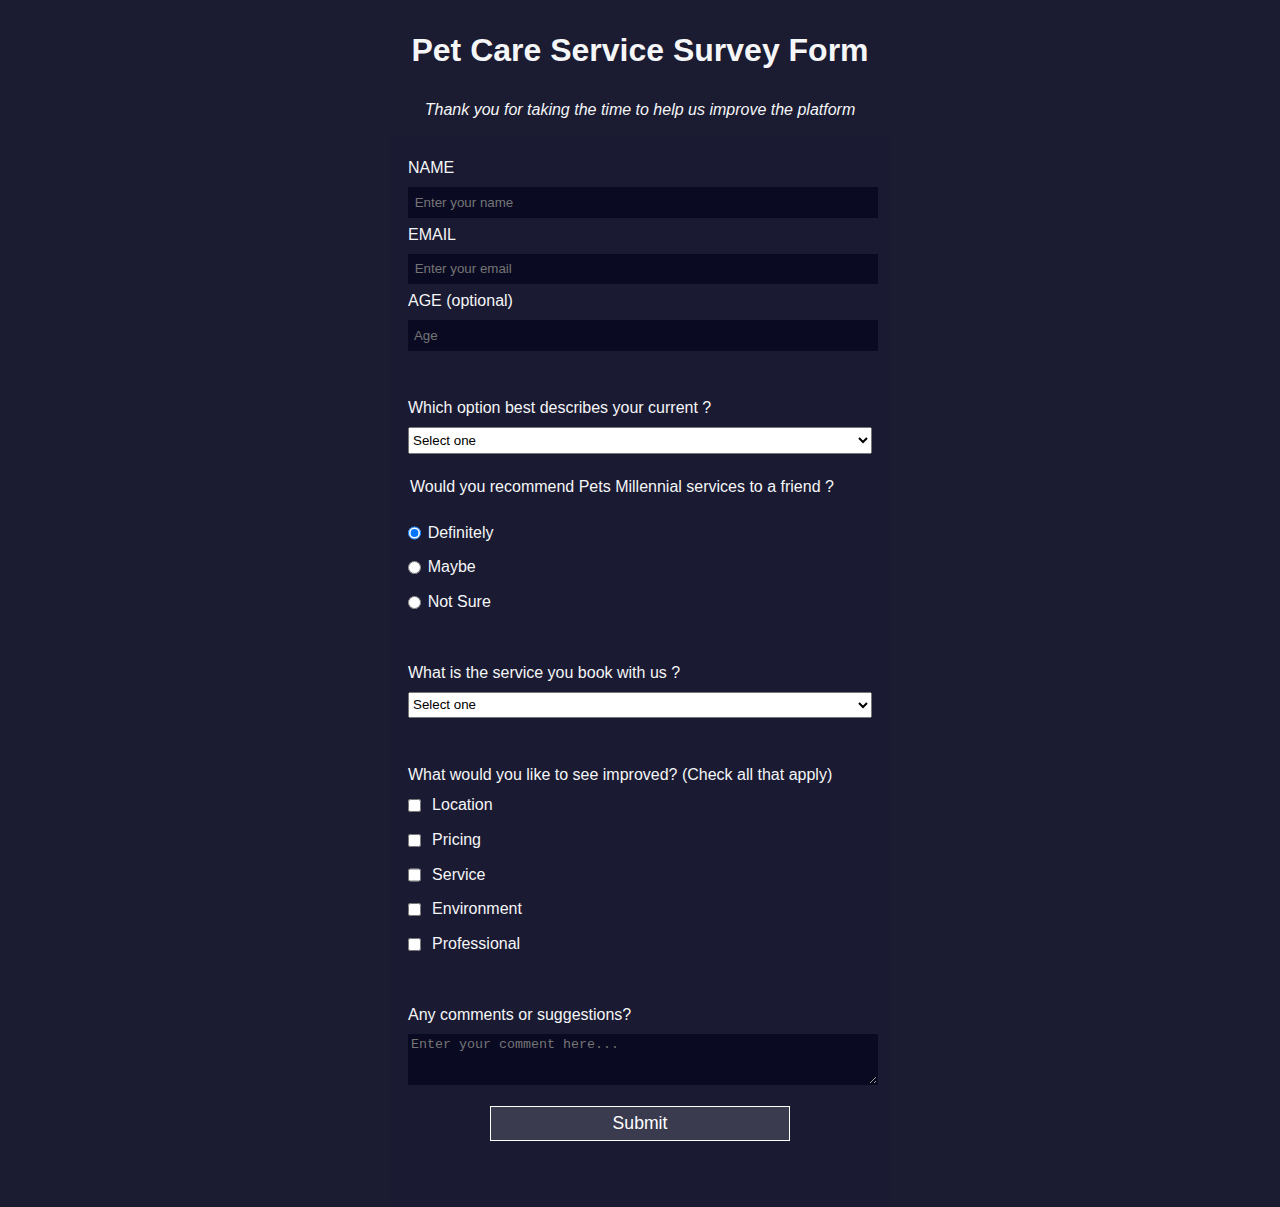
<file: survey-form/index.html>
<!DOCTYPE html>
<html lang="en">
  <head>
    <meta charset="UTF-8">
    <title>Pet Care Service Survey Form</title>
    <link rel="stylesheet" href="styles.css" />
  </head>

<body>
<h1 id="title">Pet Care Service Survey Form</h1>
<p id="description"><em>Thank you for taking the time to help us improve the platform</em></p>

<form id="survey-form">
  <fieldset>
    <label for="name" id="name-label"> NAME <input id="name" type="text" placeholder=" Enter your name" name="name" required></label>
    <label for="email" id="email-label"> EMAIL <input id="email" type="email" placeholder=" Enter your email" name="email"  required></label>
    <label for="age" id="number-label"> AGE (optional) <input id="number" type="number" min="10" max="99" placeholder=" Age" name="age"></label>
  </fieldset>

  <fieldset>
  <label for="dropdown">Which option best describes your current ?
  <select id="dropdown" name="dropdown">
    <option value=""> Select one </option>
    <option value="1">I have 1 dog.</option>
    <option value="2">I have 2 dogs.</option>
    <option value="3">I have 1 cat.</option>
    <option value="4">I have 2 cats.</option>
    <option value="5">I have more than 2 dogs or cats.</option>
  </select>
  </label>
  </fieldset>

  <fieldset>
  <legend>Would you recommend Pets Millennial services to a friend ?</legend>
  <label for="high-recommend"><input type="radio" id="high-recommend" name="recommend-level" class="inline" value="3" checked>Definitely</label>
  <label for="medium-recommend"><input type="radio" id="medium-recommend" name="recommend-level" class="inline" value="2">Maybe</label>
  <label for="low-recommend"><input type="radio" id="low-recommend" name="recommend-level" class="inline" value="1">Not Sure</label>
  </fieldset>

<fieldset>
<label for="dropdown">What is the service you book with us ?
<select id="dropdown" name="dropdown">
    <option value="">Select one</option>
    <option value="1">Boarding</option>
    <option value="2">Day Care</option>
    <option value="3">Grooming</option>
    <option value="4">Dog Walking</option>
    <option value="5">Drop-In Service</option>
    <option value="6">Pet Taxi</option>
  </select>
  </label>
</fieldset>

<fieldset>
  <label> What would you like to see improved? (Check all that apply)
  <label for="location">
    <input type="checkbox" id="location" name="location" value="location" class="inline"> Location</label>
  <label for="pricing" >
    <input type="checkbox" id="pricing" name="pricing" value="pricing" class="inline"> Pricing</label>
  <label for="service">
    <input type="checkbox" id="service" name="service" value="service" class="inline"> Service</label>
  <label for="environment">
    <input type="checkbox" id="environment" name="environment" value="environment" class="inline"> Environment</label>
  <label for="professional">
    <input type="checkbox" id="professional" name="professional" value="professional" class="inline"> Professional</label>
  </label>
  </fieldset>

<fieldset>
  <label> Any comments or suggestions? <textarea rows="3" cols="30" placeholder="Enter your comment here..."></textarea></label>
  <label><input type="submit" id="submit"></label>
</fieldset>
</form>
</body>
</html>
</file>
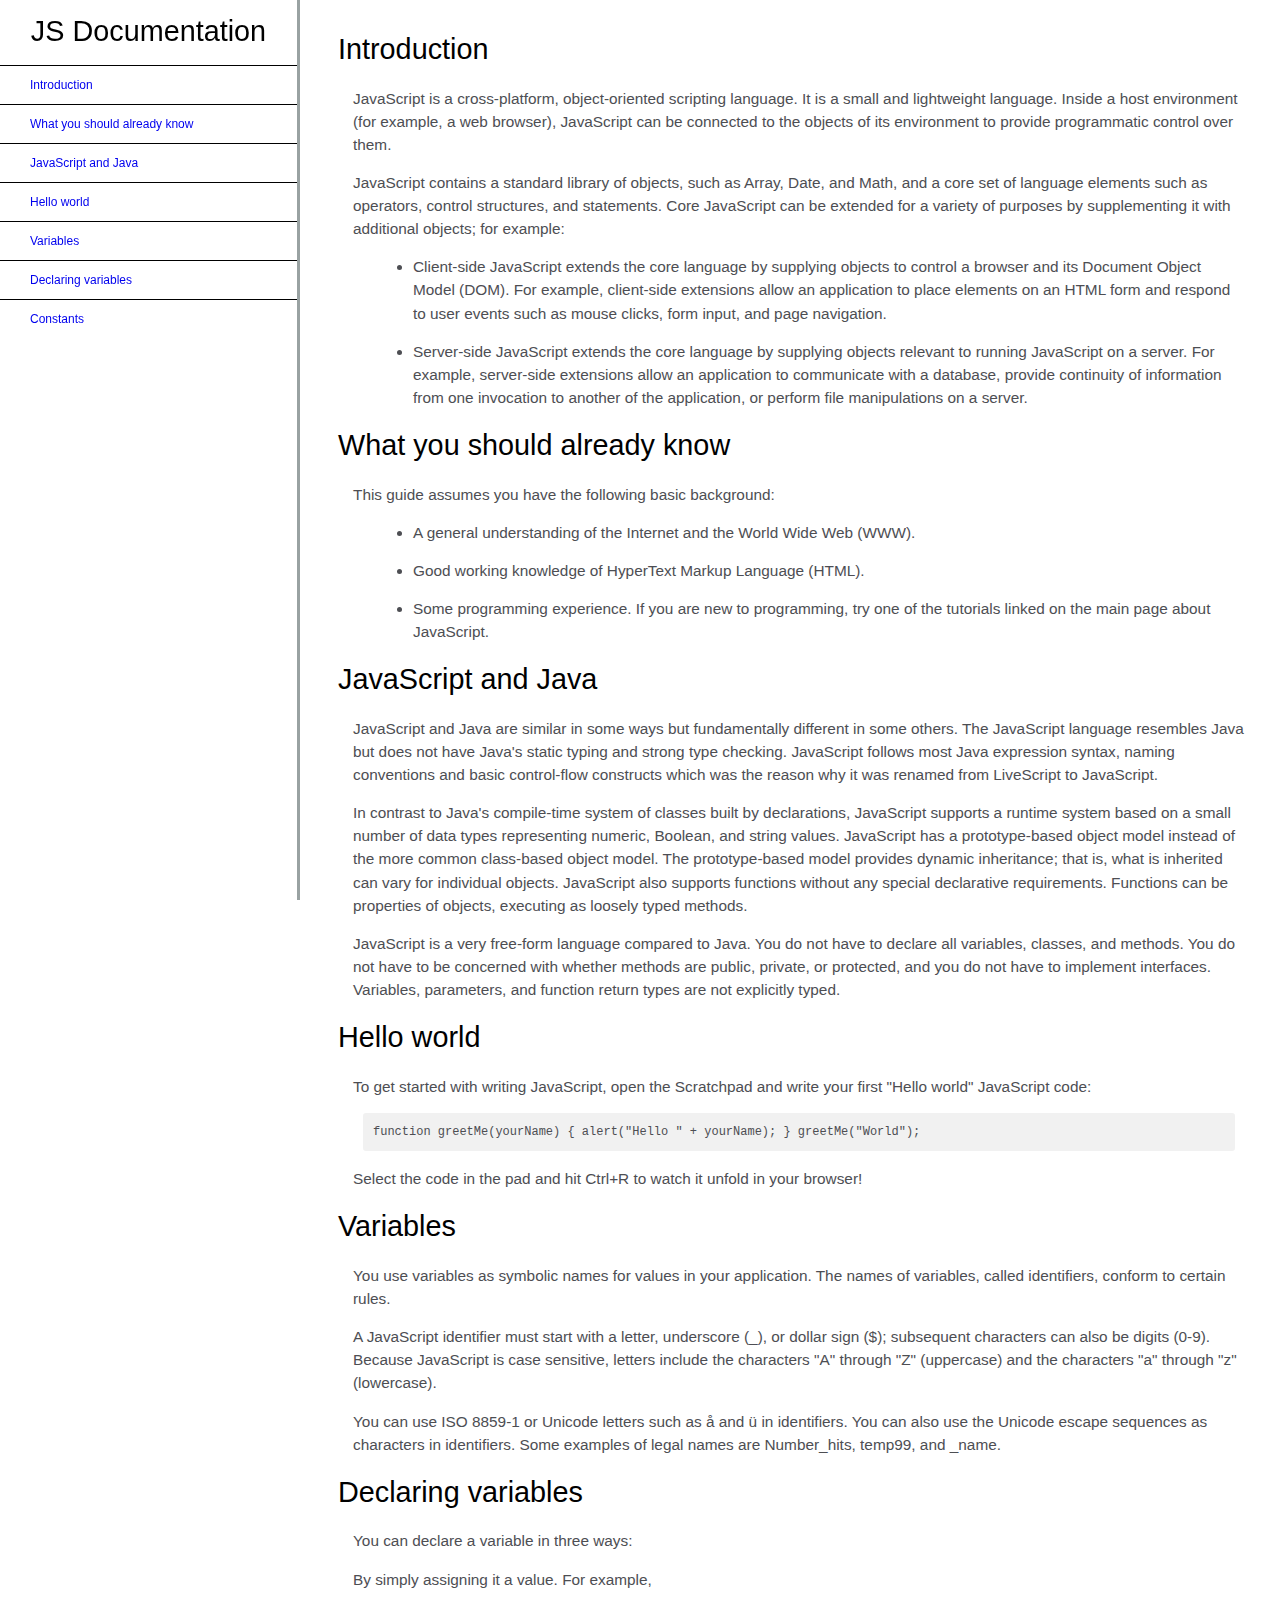
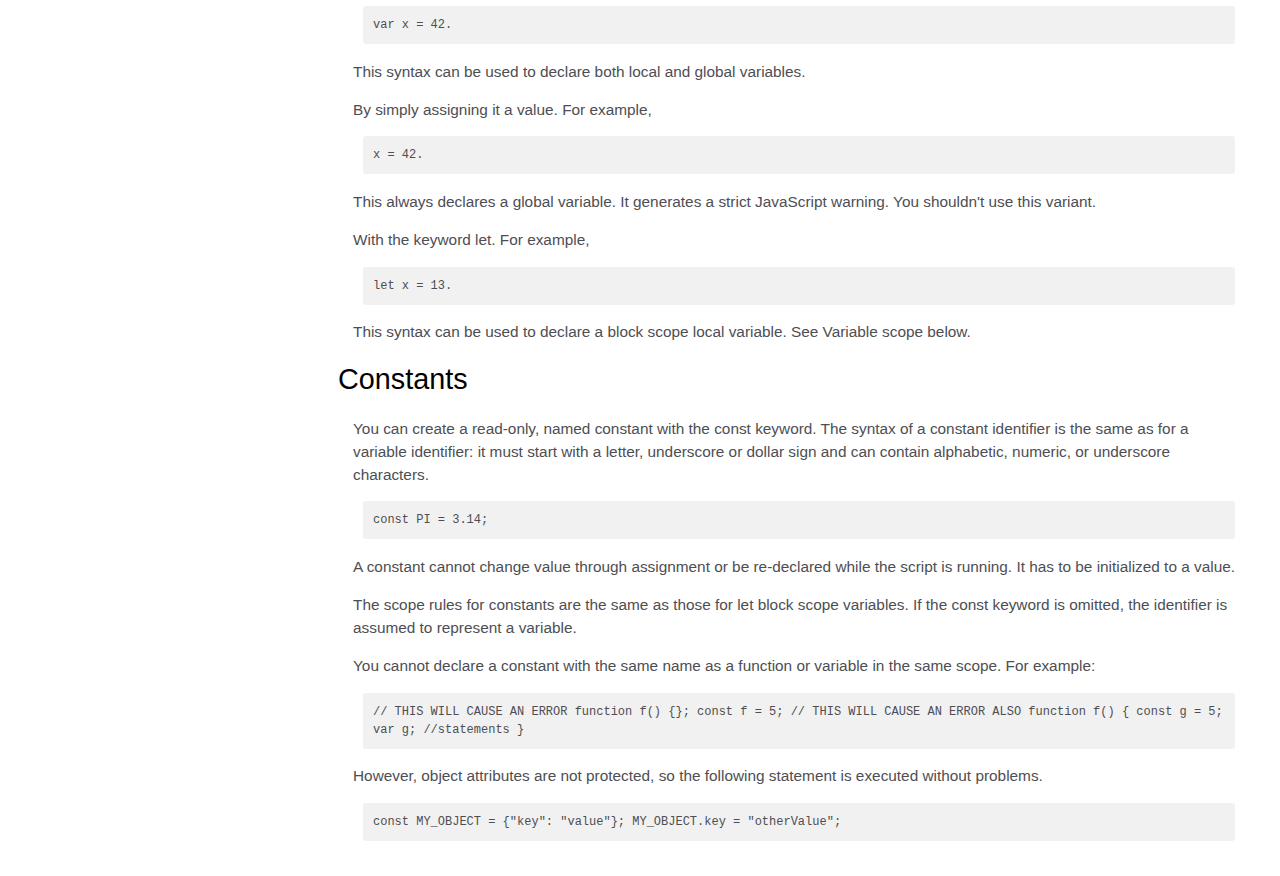
<file: technical-documentation-age/index.html>
<!DOCTYPE html>
<html lang="en">
  <head>
    <meta charset="utf-8">
    <meta name="viewport" content="device-width", initial-scale=1.0>
    <link rel="stylesheet" href="styles.css">
    <title>Article & Category</title>
  </head>
  <body>

  <nav id="navbar">
  <header>JS Documentation</header>
  <ul>
    <li><a class="nav-link" href="#Introduction">Introduction</a></li>
    <li><a class="nav-link" href="#What_you_should_already_know">What you should already know</a></li>
    <li><a class="nav-link" href="#JavaScript_and_Java">JavaScript and Java</a></li>
    <li><a class="nav-link" href="#Hello_world">Hello world</a></li>
    <li><a class="nav-link" href="#Variables">Variables</a></li>
    <li><a class="nav-link" href="#Declaring_variables">Declaring variables</a></li>
    <li><a class="nav-link" href="#Constants">Constants</a></li>
  </ul>
  </header>
</nav>
  
<main id="main-doc">
      <section class="main-section" id="Introduction">
        <header>Introduction</header>
        <article>
        <p>JavaScript is a cross-platform, object-oriented scripting language. It is a small and lightweight language. Inside a host environment (for example, a web browser), JavaScript can be connected to the objects of its environment to provide programmatic control over them.</p>
        <p>JavaScript contains a standard library of objects, such as Array, Date, and Math, and a core set of language elements such as operators, control structures, and statements. Core JavaScript can be extended for a variety of purposes by supplementing it with additional objects; for example:</p>
        <ul>
          <li>Client-side JavaScript extends the core language by supplying objects to control a browser and its Document Object Model (DOM). For example, client-side extensions allow an application to place elements on an HTML form and respond to user events such as mouse clicks, form input, and page navigation.</li>
          <li>Server-side JavaScript extends the core language by supplying objects relevant to running JavaScript on a server. For example, server-side extensions allow an application to communicate with a database, provide continuity of information from one invocation to another of the application, or perform file manipulations on a server.
          </li>
        </ul>
        </article>
      </section>

      <section class="main-section" id="What_you_should_already_know">
        <header>What you should already know</header>
        <article>
        <p>This guide assumes you have the following basic background:</p>
        <ul>
          <li>A general understanding of the Internet and the World Wide Web (WWW).</li>
          <li>Good working knowledge of HyperText Markup Language (HTML).</li>
          <li>Some programming experience. If you are new to programming, try one of the tutorials linked on the main page about JavaScript.</li>
        </ul>
        </article>
      </section>

      <section class="main-section" id="JavaScript_and_Java">
        <header>JavaScript and Java</header>
        <article>
        <p>JavaScript and Java are similar in some ways but fundamentally different in some others. The JavaScript language resembles Java but does not have Java's static typing and strong type checking. JavaScript follows most Java expression syntax, naming conventions and basic control-flow constructs which was the reason why it was renamed from LiveScript to JavaScript.</p>
        <p>In contrast to Java's compile-time system of classes built by declarations, JavaScript supports a runtime system based on a small number of data types representing numeric, Boolean, and string values. JavaScript has a prototype-based object model instead of the more common class-based object model. The prototype-based model provides dynamic inheritance; that is, what is inherited can vary for individual objects. JavaScript also supports functions without any special declarative requirements. Functions can be properties of objects, executing as loosely typed methods.</p>
        <p>JavaScript is a very free-form language compared to Java. You do not have to declare all variables, classes, and methods. You do not have to be concerned with whether methods are public, private, or protected, and you do not have to implement interfaces. Variables, parameters, and function return types are not explicitly typed.</p>
        </article>
      </section>

      <section class="main-section" id="Hello_world">
        <header>Hello world</header>
        <article>
        <p>
          To get started with writing JavaScript, open the Scratchpad and write your first "Hello world" JavaScript code:
        </p>
        <code>
  function greetMe(yourName) { alert("Hello " + yourName); }
greetMe("World");
</code>
        <p>Select the code in the pad and hit Ctrl+R to watch it unfold in your browser!</p>
        </article>
      </section>

      <section class="main-section" id="Variables">
        <header>Variables</header>
        <article>
        <p>You use variables as symbolic names for values in your application. The names of variables, called identifiers, conform to certain rules.</p>
        <p>A JavaScript identifier must start with a letter, underscore (_), or dollar sign ($); subsequent characters can also be digits (0-9). Because JavaScript is case sensitive, letters include the characters "A" through "Z" (uppercase) and the characters "a" through "z" (lowercase).</p>

<p>You can use ISO 8859-1 or Unicode letters such as å and ü in identifiers. You can also use the Unicode escape sequences as characters in identifiers. Some examples of legal names are Number_hits, temp99, and _name.</p>
</article>
      </section>

      <section class="main-section" id="Declaring_variables">
        <header>Declaring variables</header>
        <article>
        <p>You can declare a variable in three ways:</p>
        <p>By simply assigning it a value. For example,</p>
        <code>var x = 42.</code>
        <p>This syntax can be used to declare both local and global variables.</p>
        <p>By simply assigning it a value. For example,</p>
        <code>x = 42.</code>
        <p>This always declares a global variable. It generates a strict JavaScript warning. You shouldn't use this variant.</p>
        <p>With the keyword let. For example,</p>
        <code>let x = 13.</code>
        <p>This syntax can be used to declare a block scope local variable. See Variable scope below.</p>
        </article>
        </section>

        <section class="main-section" id="Constants">
        <header>Constants</header>
        <article>
          <p>You can create a read-only, named constant with the const keyword. The syntax of a constant identifier is the same as for a variable identifier: it must start with a letter, underscore or dollar sign and can contain alphabetic, numeric, or underscore characters.</p>
          <code>const PI = 3.14;</code>
          <p>A constant cannot change value through assignment or be re-declared while the script is running. It has to be initialized to a value.</p>
          <p>The scope rules for constants are the same as those for let block scope variables. If the const keyword is omitted, the identifier is assumed to represent a variable.</p>
          <p>You cannot declare a constant with the same name as a function or variable in the same scope. For example:</p>
          <code>// THIS WILL CAUSE AN ERROR function f() {}; const f = 5; // THIS
WILL CAUSE AN ERROR ALSO function f() { const g = 5; var g;
//statements }</code>
          <p>However, object attributes are not protected, so the following statement is executed without problems.</p>
          <code>const MY_OBJECT = {"key": "value"}; MY_OBJECT.key =
"otherValue";</code>
</article>
        </section>

    </main>
  </body>
</html>
</file>
<file: survey-form/styles.css>
body {
    width: 100%;
    height: 100vh;
    margin: 0;
    background-color: #1b1b32;
    color: #f5f6f7;
    font-family: 'Poppins', sans-serif;
    font-size: 16px;
    background-image: url("https://cdn.pixabay.com/photo/2018/03/06/20/25/dog-3204497_1280.jpg");
    background-position-x: center;
    background-attachment: fixed;
    background-repeat: no-repeat;
  }
  
  h1, p{
    margin: 1em auto;
    text-align: center;
  }
  
  form {
    width: 70vw;
    max-width: 500px;
    min-width: 300px;
    margin: 0 auto;
    padding-bottom: 2em;
    background-color: rgba(27, 27, 50, 0.6);
    border-radius: 5px;
  }
  
  fieldset {
    border: none;
    padding: 1em;
  }
  
  label {
    display: block;
    margin: 0.5rem 0;
  }
  
  input,
  textarea,
  select {
    margin: 10px 0 0 0;
    width: 100%;
    min-height: 2em;
  }
  
  input, textarea {
    background-color: #0a0a23;
    border: 1px solid #0a0a23;
    color: #ffffff;
  }
  
  .inline {
    width: unset;
    margin: 0 0.5em 0 0;
    vertical-align: middle;
  }
  
  input[type="submit"] {
    display: block;
    width: 60%;
    margin: 1em auto;
    height: 2em;
    font-size: 1.1rem;
    background-color: #3b3b4f;
    border-color: white;
    min-width: 300px;
  }
  
  .inline{
    display: inline; 
  }
  
  input [name="submit"] {
    background-color: #37af65;
  }
</file>
<file: technical-documentation-age/styles.css>
* {
    box-sizing: border-box;
  }
  
  html,body {
    min-width: 290px;
    color: #4d4e53;
    background-color: #ffffff;
    font-family: 'Open Sans', Arial, sans-serif;
    line-height: 1.5;
  }
  
  #navbar { 
    position: fixed;
    min-width: 290px;
    width: 300px;
    height: 100%;
    top: 0;
    left: 0;
    border-right: solid;
    border-color: rgba(0, 22, 22, 0.4);
  }
  
  #navbar ul {
    font-size: 12px;
    height: 88%;
    padding: 0;
    overflow-y: auto;
    overflow-x: hidden;
  }
  
  #navbar li {
    position: relative;
    list-style: none;
    width: 100%;
    border-top: 0.7px solid black;
  }
  
  #navbar a {
    display: block;
    text-decoration: none;
    padding: 10px 30px;
  }
  
  #navbar a:visited {
    color: black;
  }
  
  #navbar a:hover {
    color: pink;
  }
  
  header {
    color: black;
    margin: 10px;
    text-align: center;
    font-size: 1.8em;
    font-weight: thin;
  }
  
  #main-doc {
    position: absolute;
    margin-left: 310px;
    padding: 20px;
    margin-bottom: 110px;
  }
  
  #main-doc header {
    text-align: left;
    margin: 0px;
  }
  
  section article {
    color: #4d4e53;
    margin: 15px;
    font-size: 0.96em;
  }
  
  section li {
    margin: 15px 0px 0px 20px;
  }
  
  code {
    display: block;
    font-size: 12px;
    background-color: rgba(122,122,122,10%);
    border-radius: 3px;
    padding: 10px 10px;
    margin: 10px;
  }
  
  @media only screen and (max-width: 815px) {
     /* For mobile phones: */
    #navbar ul {
      border: 1px solid;
      height: 207px;
    }
  
    #navbar {
      background-color: white;
      position: absolute;
      top: 0;
      padding: 0;
      margin: 0;
      width: 100%;
      max-height: 275px;
      border: none;
      z-index: 1;
      border-bottom: 2px solid;
    }
  
    #main-doc {
      position: relative;
      margin-left: 0px;
      margin-top: 270px;
    }
  }
  
  @media only screen and (max-width: 400px) {
    #main-doc {
      margin-left: -10px;
    }
  
    code {
      margin-left: -20px;
      width: 100%;
      padding: 15px;
      padding-left: 10px;
      padding-right: 45px;
      min-width: 233px;
    }
  }
</file>
